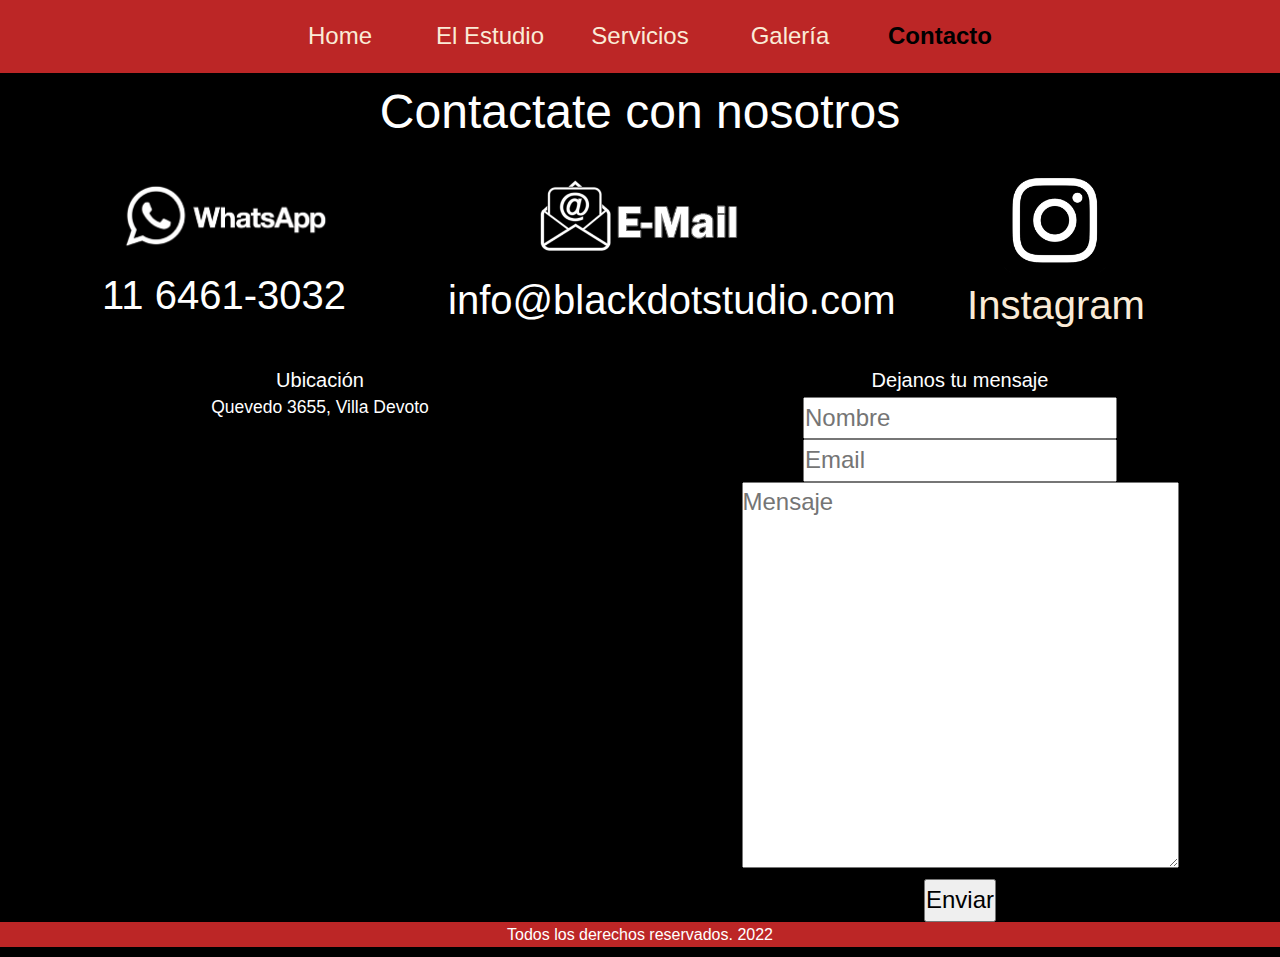
<file: paginas/contacto.html>
<!DOCTYPE html>
<html lang="es">
<head>
    <meta charset="UTF-8">
    <meta http-equiv="X-UA-Compatible" content="IE=edge">
    <meta name="viewport" content="width=device-width, initial-scale=1.0">
    <meta name="description" content="Estudio de grabación y salas de ensayo en Villa Devoto, CABA">
    <meta name="keywords"  content="MUSICA, GRABACION, ESTUDIO, ENSAYO, SALA, INSTRUMENTOS">
    <title>Black Dot Studio - Contacto</title>
    <link rel="shorcut icon" href="../favicon.ico">
    <link rel="stylesheet" href="../css/bootstrap.min.css">
    <link rel="stylesheet" href="../scss/estilos.css">
    
</head>

<body class="colorFondo">
   <div class="gridAuto">
      <header class="bordes textos headerSticky">
        <!--<div>
           header y navegación sup
            <nav class="enlaces__nav">
                 <a class="enlaces__nav__a" href="../index.html">Home</a>
                 <a class="enlaces__nav__a" href="elestudio.html">El Estudio</a>
                 <a class="enlaces__nav__a" href="servicios.html">Servicios</a>
                 <a class="enlaces__nav__a" href="galeria.html">Galería</a>
                 <a class="enlaces__nav__a--bold" href="#">Contacto</a>
             </nav>
        </div>-->

        <div class="container-fluid enlaces__nav">
           <nav class="navbar navbar-expand-lg">
               <button class="navbar-toggler" type="button" data-bs-toggle="collapse" data-bs-target="#navbarNavDropdown" aria-controls="navbarNavDropdown" aria-expanded="false" aria-label="Toggle navigation">
                  <span class="navbar-toggler-icon"></span>
               </button>

               <div class="collapse navbar-collapse" id="navbarNavDropdown">
                 <a class="enlaces__nav__a" href="../index.html">Home</a>
                 <a class="enlaces__nav__a" href="elestudio.html">El Estudio</a>
                 <a class="enlaces__nav__a" href="servicios.html">Servicios</a>
                 <a class="enlaces__nav__a" href="galeria.html">Galería</a>
                 <a class="enlaces__nav__a--bold" href="#">Contacto</a>
               </div>
           </nav>
        </div> 
      </header>

       <main class="mt-3">
           <section class="textos textCenter mb-5"> 
              <h1>Contactate con nosotros</h1>
           </section>
   
          <section class="textos containerContactoSup"> <!--parte superior, dividida en 3 cajas con logo, texto y link a redes sociales-->
             <div class="boxContacto">
                 <img class="logo" src="../src/logowhatsapp1.png" alt="Logo Whatsapp">
                 <p>11 6461-3032</p>
             </div>

             <div class="boxContacto">
                 <img class="logo" src="../src/logomail.png" alt="Logo Email">
                 <p>info@blackdotstudio.com</p>
             </div>

             <div class="boxContacto enlaces__nav__a">
                 <a href="https://www.instagram.com/black.dot.studios/?igshid=YmMyMTA2M2Y%3D" target="_blank"><img class= "logo" src="../src/logoinstagram.png" alt="Logo Instagram"></a>
                 <br>
                 <a class="linkig" href="https://www.instagram.com/black.dot.studios/?igshid=YmMyMTA2M2Y%3D" target="_blank">Instagram</a>
             </div>
          </section>

          <section class="textos containerContactoInf"> <!--parte inferior, pantalla divida en 2, maps y formulario-->
             <div class="boxContactoInf">
               <h2>Ubicación</h2>
               <h3>Quevedo 3655, Villa Devoto</h3>
               <iframe src="https://www.google.com/maps/embed?pb=!1m18!1m12!1m3!1d820.9475839952044!2d-58.521006470808686!3d-34.60946289877862!2m3!1f0!2f0!3f0!3m2!1i1024!2i768!4f13.1!3m3!1m2!1s0x95bcb7da8430b079%3A0x44858b42971ae1f1!2sQuevedo%203655%2C%20C1419BZC%20CABA!5e0!3m2!1ses!2sar!4v1662245429840!5m2!1ses!2sar" width="600" height="450" style="border:0;" allowfullscreen="" loading="lazy" referrerpolicy="no-referrer-when-downgrade" loading="lazy"></iframe>
             </div>

             <div class="boxContactoInf">
               <h2>Dejanos tu mensaje</h2>

               <form action="">
                    <div>
                      <input type="text" placeholder="Nombre" required>
                    </div>

                    <div>
                      <input type="email" placeholder="Email" required>
                    </div> 

                    <div>
                      <textarea name="" cols="30" rows="10" placeholder="Mensaje" required></textarea>
                    </div>

                    <div>
                      <input type="submit" value="Enviar">
                    </div>      
                 </form>

               
             </div>
          </section>
      </main>
    
         <footer class="container-fluid bordes textos"> <!--footer-->
            <p>Todos los derechos reservados. 2022</p>
         </footer>
   </div>

  <script src="../js/bootstrap.bundle.min.js"></script>

</body>

</html>
</file>
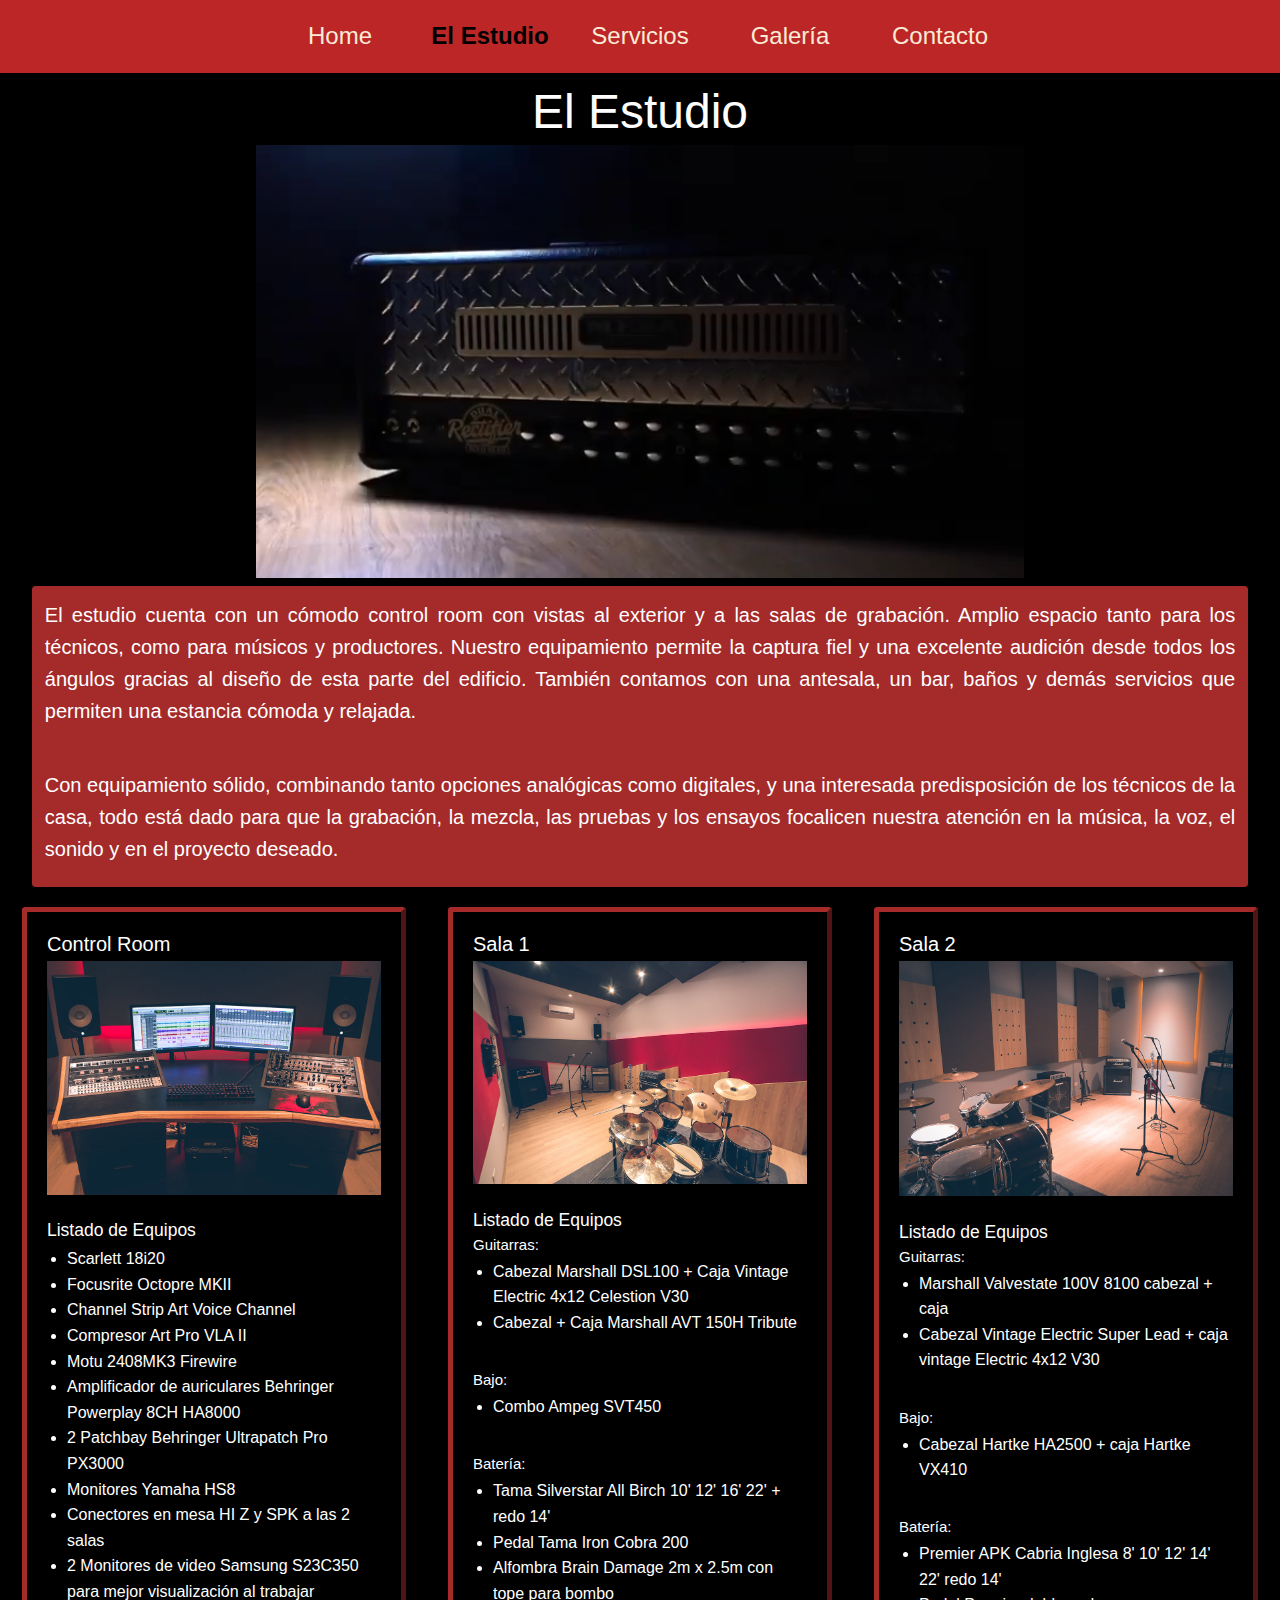
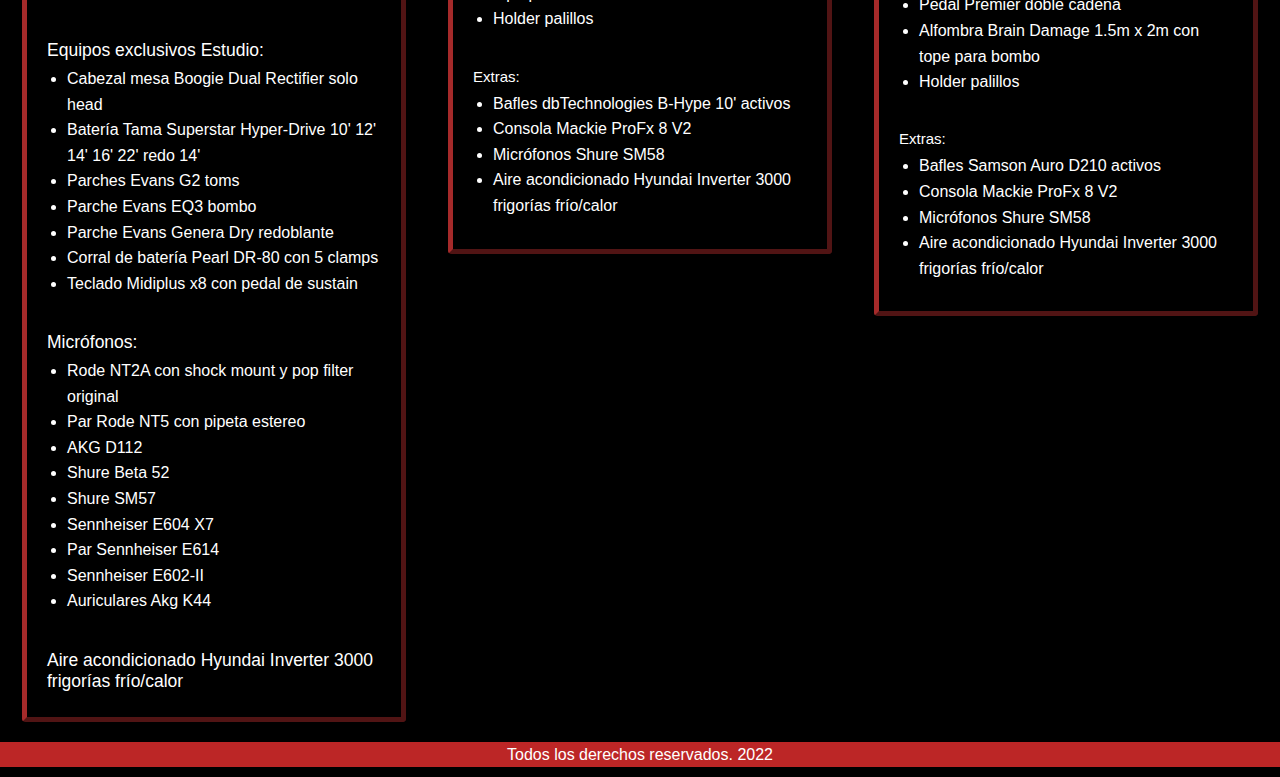
<file: paginas/elestudio.html>
<!DOCTYPE html>
<html lang="es">
<head>
    <meta charset="UTF-8">
    <meta http-equiv="X-UA-Compatible" content="IE=edge">
    <meta name="viewport" content="width=device-width, initial-scale=1.0">
    <meta name="description" content="Estudio de grabación y salas de ensayo en Villa Devoto, CABA">
    <meta name="keywords"  content="MUSICA, GRABACION, ESTUDIO, ENSAYO, SALA, INSTRUMENTOS">
    <title>Black Dot Studio - El Estudio</title>
    <link rel="shorcut icon" href="../favicon.ico">
    <link rel="stylesheet" href="../css/bootstrap.min.css">
    <link rel="stylesheet" href="../scss/estilos.css">
</head>

<body class="colorFondo">
   <div class="gridAuto">
      <header class="bordes textos headerSticky">
         <!--header y nav superior-->
         <!--<div>
              <nav class="enlaces__nav">
                   <a class="enlaces__nav__a" href="../index.html">Home</a>
                   <a class="enlaces__nav__a--bold" href="#">El Estudio</a>
                   <a class="enlaces__nav__a" href="servicios.html">Servicios</a>
                   <a class="enlaces__nav__a" href="galeria.html">Galería</a>
                   <a class="enlaces__nav__a" href="contacto.html">Contacto</a>
               </nav>
         </div>-->
         <div class="container-fluid enlaces__nav">
            <nav class="navbar navbar-expand-lg">
                 <button class="navbar-toggler" type="button" data-bs-toggle="collapse" data-bs-target="#navbarNavDropdown" aria-controls="navbarNavDropdown" aria-expanded="false" aria-label="Toggle navigation">
                     <span class="navbar-toggler-icon"></span>
                 </button>
      
                  <div class="collapse navbar-collapse" id="navbarNavDropdown">
                     <a class="enlaces__nav__a" href="../index.html">Home</a>
                     <a class="enlaces__nav__a--bold" href="#">El Estudio</a>
                     <a class="enlaces__nav__a" href="servicios.html">Servicios</a>
                     <a class="enlaces__nav__a" href="galeria.html">Galería</a>
                     <a class="enlaces__nav__a" href="contacto.html">Contacto</a>
                  </div>
             </nav>
         </div>
      </header>
    
      <main class="mt-3 colorFondo">
         <section class="textos textCenter">
               <h1>El Estudio</h1>

               <!--video-->

               <!--<iframe class="videoStudio" width="560" height="315" src="https://www.youtube.com/embed/CJ8P75imMas?controls=0&showinfo=0&mute=1&loop=1&autoplay=1&playlist=CJ8P75imMas" title="YouTube video player" frameborder="0" allow="accelerometer; autoplay; clipboard-write; encrypted-media; gyroscope; picture-in-picture" allowfullscreen loading="lazy"></iframe>-->
               
            <div class="video-elestudio">
               <video autoplay muted loop width="60%">
                  <source src="../src/video/video sala.mp4" type="video/mp4">
               </video>
            </div>

         </section>

         <section class="textBox textos rounded"> <!--caja de texto descriptivo-->
            <div class="formatoTextBox">
               <p>El estudio cuenta con un cómodo control room con vistas al exterior y a las salas de grabación. Amplio espacio tanto para los técnicos, como para músicos y productores. Nuestro equipamiento permite la captura fiel y una excelente audición desde todos los ángulos gracias al diseño de esta parte del edificio. También contamos con una antesala, un bar, baños y demás servicios que permiten una estancia cómoda y relajada.</p>
                  <br>
               <p>Con equipamiento sólido, combinando tanto opciones analógicas como digitales, y una interesada predisposición de los técnicos de la casa, todo está dado para que la grabación, la mezcla, las pruebas y los ensayos focalicen nuestra atención en la música, la voz, el sonido y en el proyecto deseado.</p>
            </div>
         </section>

         <section class="containerBoxes"> <!-- contenedor - el estudio-->
            <div class="textos boxElestudio rounded"> <!--card/box 1 - el estudio-->
               <h2>Control Room</h2>
                 <img class="imgBox" src="../src/estudio16.jpg" alt="Foto de la sala de control del estudio" loading="lazy">
                    <br>
                      <h3>Listado de Equipos</h3>
                        <ul>
                           <li> Scarlett 18i20</li>
                           <li>Focusrite Octopre MKII</li>
                           <li>Channel Strip Art Voice Channel</li>
                           <li>Compresor Art Pro VLA II</li>
                           <li>Motu 2408MK3 Firewire</li>
                           <li>Amplificador de auriculares Behringer Powerplay 8CH HA8000</li>
                           <li>2 Patchbay Behringer Ultrapatch Pro PX3000</li>
                           <li>Monitores Yamaha HS8</li>
                           <li>Conectores en mesa HI Z y SPK a las 2 salas</li>
                           <li>2 Monitores de video Samsung S23C350 para mejor visualización al trabajar</li>
                        </ul>
                    <br>
               
                      <h3>Equipos exclusivos Estudio:</h3>
                        <ul>
                           <li>Cabezal mesa Boogie Dual Rectifier solo head</li>
                           <li>Batería Tama Superstar Hyper-Drive 10' 12' 14' 16' 22' redo 14'</li>
                           <li>Parches Evans G2 toms</li>
                           <li>Parche Evans EQ3 bombo</li>
                           <li>Parche Evans Genera Dry redoblante</li>    
                           <li>Corral de batería Pearl DR-80 con 5 clamps</li>
                           <li>Teclado Midiplus x8 con pedal de sustain</li>
                        </ul>
                    <br>
               
                      <h3>Micrófonos:</h3>
                        <ul>
                           <li>Rode NT2A con shock mount y pop filter original</li>
                           <li>Par Rode NT5 con pipeta estereo</li>
                           <li>AKG D112</li>
                           <li>Shure Beta 52</li>
                           <li>Shure SM57</li>
                           <li>Sennheiser E604 X7</li>
                           <li>Par Sennheiser E614</li>
                           <li>Sennheiser E602-II</li>
                           <li>Auriculares Akg K44</li>
                        </ul>
                     <br>
               
                      <h3>Aire acondicionado Hyundai Inverter 3000 frigorías frío/calor</h3></li>
             </div>

            <div class="textos boxElestudio rounded"> <!--card/box 2 - el estudio-->
               <h2>Sala 1</h2>
                  <img class="imgBox" src="../src/sala_1.jpg" alt="Foto panorámica de la sala de ensayo número 1" loading="lazy">
                   <br>

                      <h3>Listado de Equipos</h3>

                        <h4>Guitarras:</h4>
                          <ul>
                            <li>Cabezal Marshall DSL100 + Caja Vintage Electric 4x12 Celestion V30</li>
                            <li>Cabezal + Caja Marshall AVT 150H Tribute</li>
                          </ul>
                         <br>

                        <h4>Bajo:</h4>
                          <ul>
                            <li>Combo Ampeg SVT450</li>
                         </ul>
                         <br>

                        <h4>Batería:</h4>
                           <ul>
                              <li>Tama Silverstar All Birch 10' 12' 16' 22' + redo 14'</li>
                              <li>Pedal Tama Iron Cobra 200</li>
                              <li>Alfombra Brain Damage 2m x 2.5m con tope para bombo</li>
                              <li>Holder palillos</li>
                           </ul>
                          <br>

                        <h4>Extras:</h4>
                            <ul>
                              <li>Bafles dbTechnologies B-Hype 10' activos</li>
                              <li>Consola Mackie ProFx 8 V2</li>
                              <li>Micrófonos Shure SM58</li>
                              <li>Aire acondicionado Hyundai Inverter 3000 frigorías frío/calor</li>
                           </ul>
            </div>

            <div class="textos boxElestudio rounded"> <!--card/box 3 - el estudio-->
               <h2>Sala 2</h2>
                  <img class="imgBox" src="../src/sala_2.jpg" alt="Foto panorámica de la sala de ensayo número 2" loading="lazy">
                   <br>

                     <h3>Listado de Equipos</h3>

                        <h4>Guitarras:</h4>
                         <ul>
                            <li>Marshall Valvestate 100V 8100 cabezal + caja</li>
                            <li>Cabezal Vintage Electric Super Lead + caja vintage Electric 4x12 V30</li>
                         </ul>
                        <br>

                        <h4>Bajo:</h4>
                         <ul>
                           <li>Cabezal Hartke HA2500 + caja Hartke VX410</li>
                         </ul>
                        <br>

                       <h4>Batería:</h4>
                         <ul>
                            <li>Premier APK Cabria Inglesa 8' 10' 12' 14' 22' redo 14'</li>
                            <li>Pedal Premier doble cadena</li>
                            <li>Alfombra Brain Damage 1.5m x 2m con tope para bombo</li>
                            <li>Holder palillos</li>
                         </ul>
                       <br>

                       <h4>Extras:</h4>
                         <ul>
                            <li>Bafles Samson Auro D210 activos</li>
                            <li>Consola Mackie ProFx 8 V2</li>
                            <li>Micrófonos Shure SM58</li>
                            <li>Aire acondicionado Hyundai Inverter 3000 frigorías frío/calor</li>
                         </ul>
            </div>

         </section>
      </main>

        <footer class="bordes textos"> <!--footer-->
           <p>Todos los derechos reservados. 2022</p>
        </footer>
   </div>

    <script src="../js/bootstrap.bundle.min.js"></script>

</body>
</html>
</file>
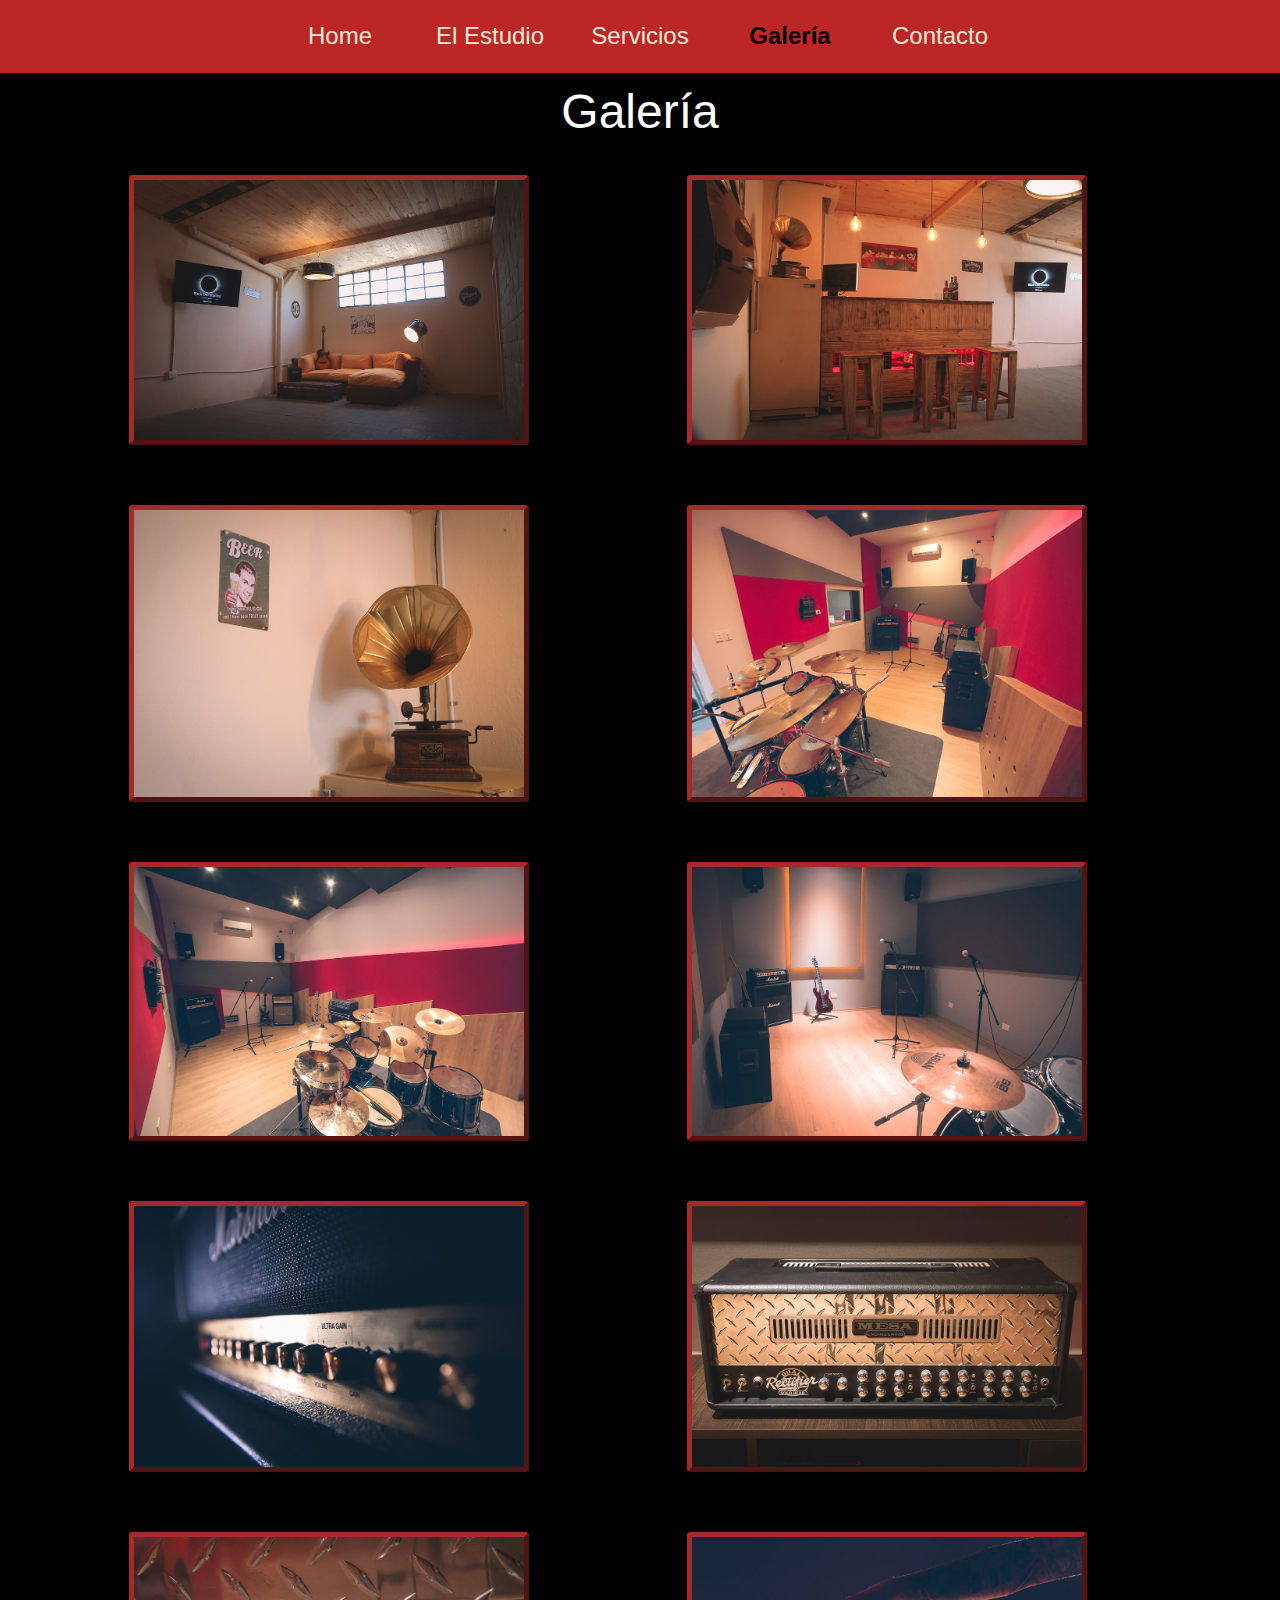
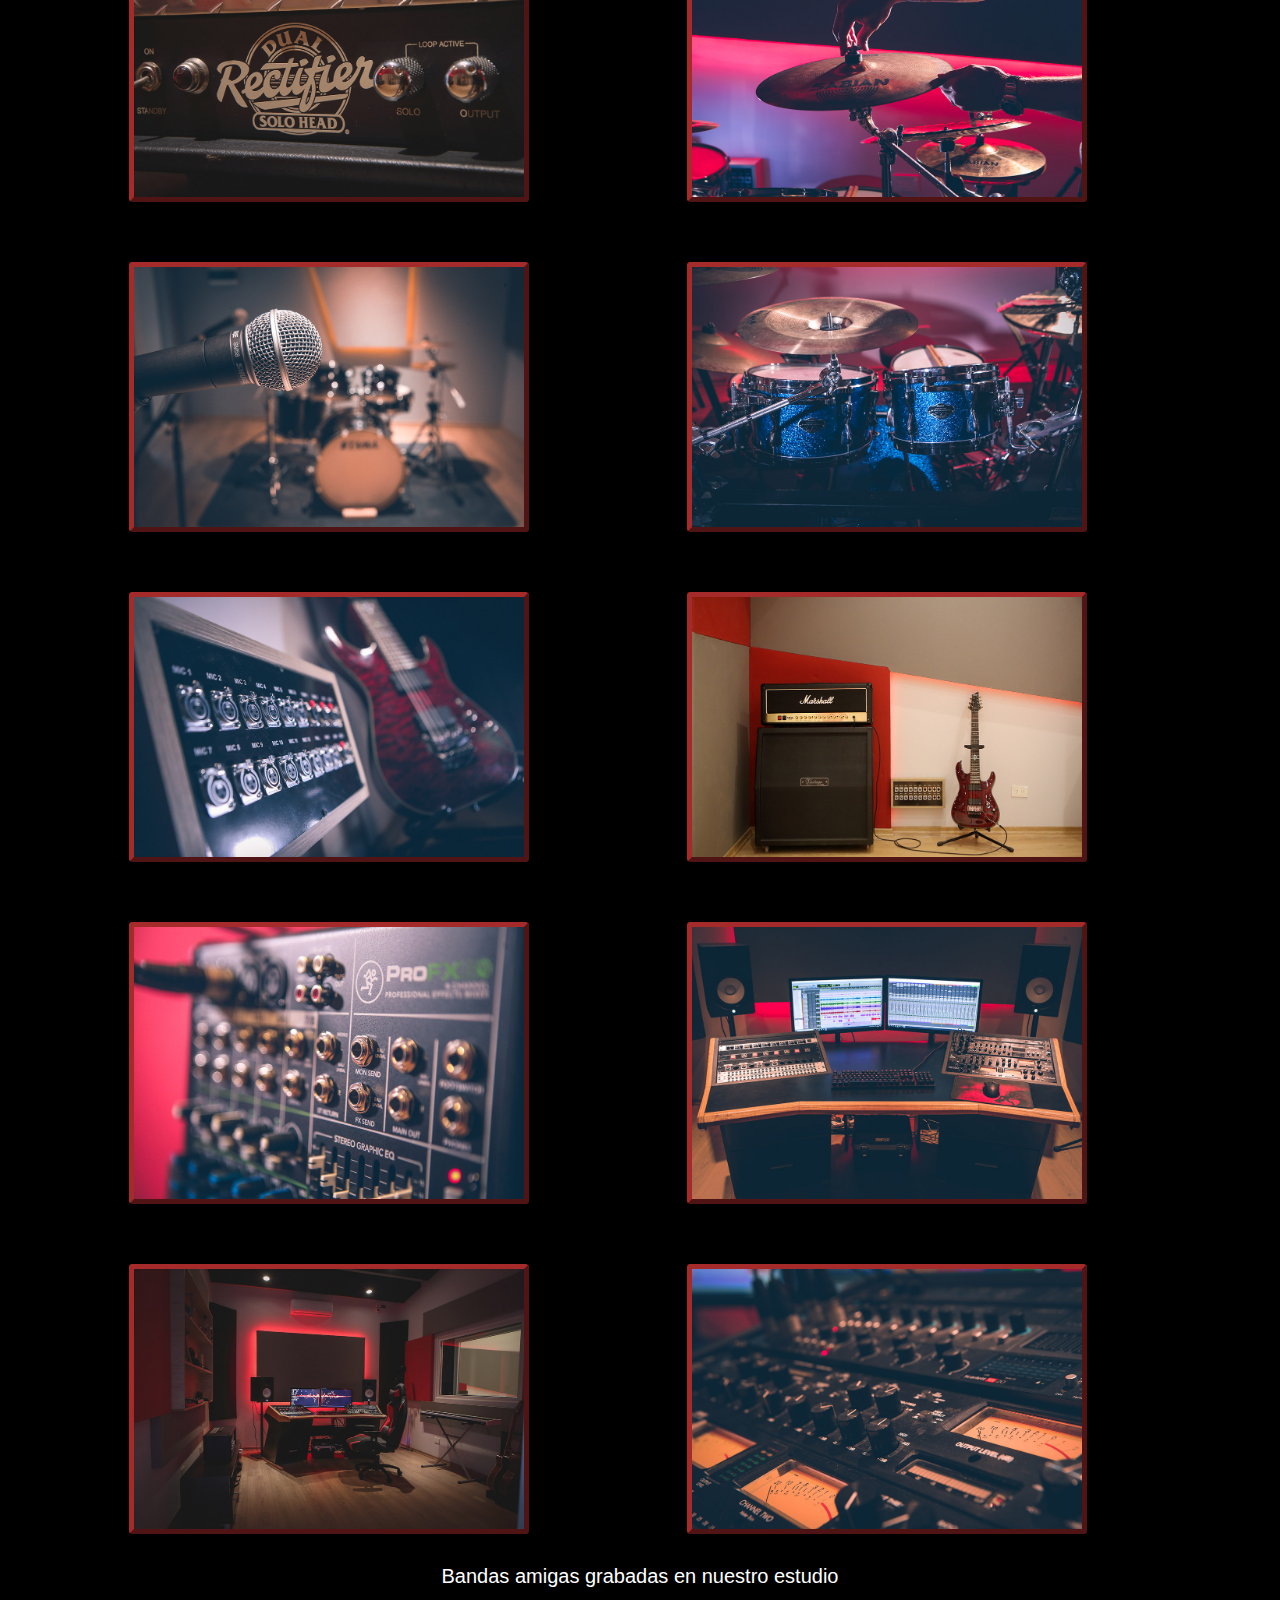
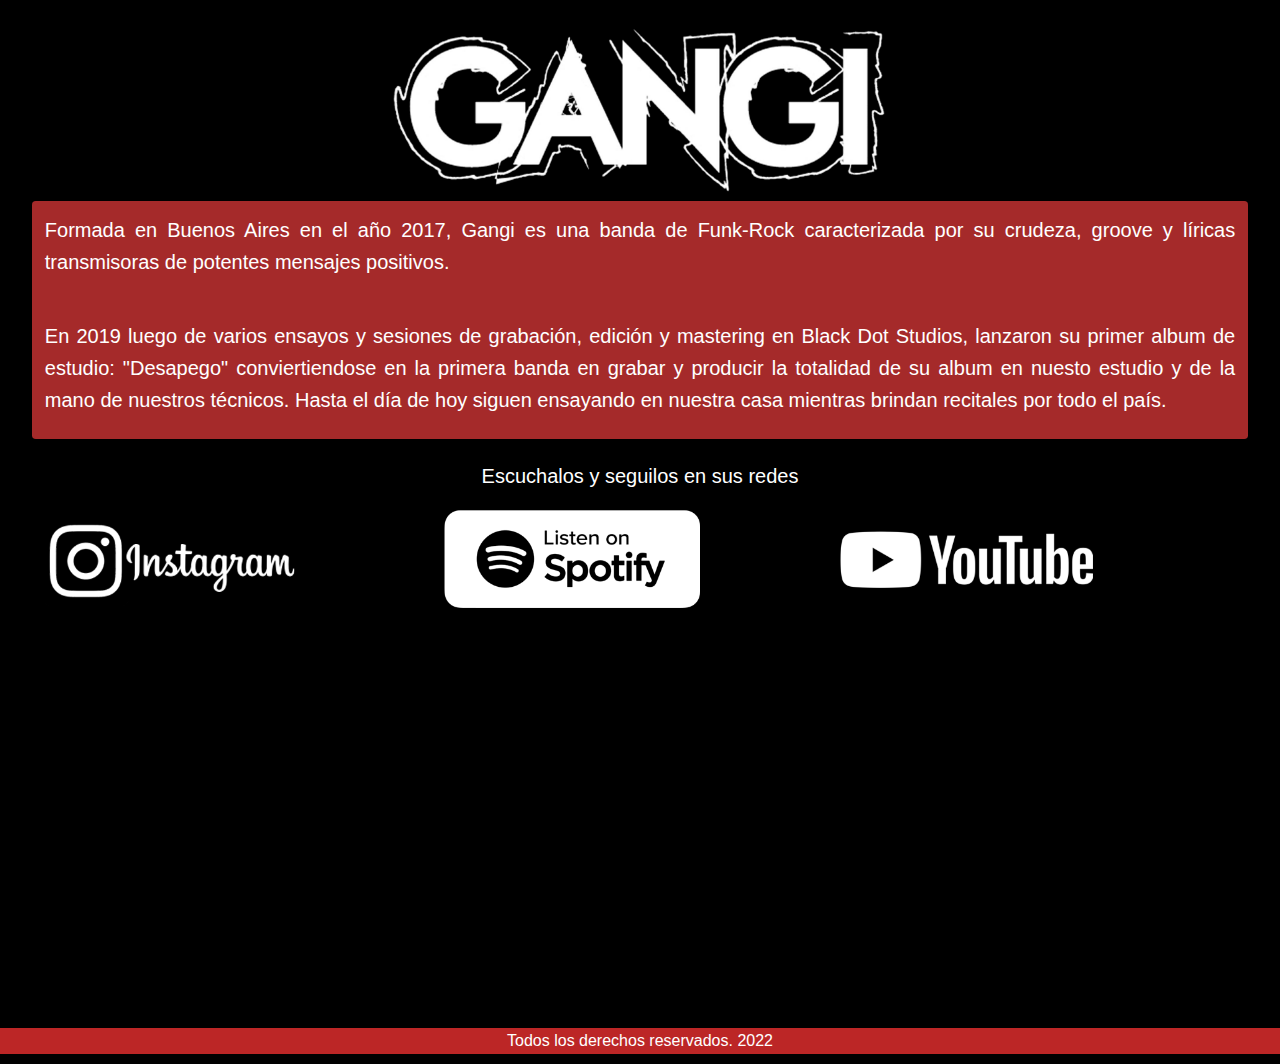
<file: paginas/galeria.html>
<!DOCTYPE html>
<html lang="es">
<head>
    <meta charset="UTF-8">
    <meta http-equiv="X-UA-Compatible" content="IE=edge">
    <meta name="viewport" content="width=device-width, initial-scale=1.0">
    <meta name="description" content="Estudio de grabación y salas de ensayo en Villa Devoto, CABA">
    <meta name="keywords"  content="MUSICA, GRABACION, ESTUDIO, ENSAYO, SALA, INSTRUMENTOS">
    <title>Black Dot Studio - Galería</title>
    <link rel="shorcut icon" href="../favicon.ico">
    <link rel="stylesheet" href="../css/bootstrap.min.css">
    <link rel="stylesheet" href="../scss/estilos.css">
    
</head>

<body class="colorFondo">
    <div class="gridAuto">
       <!--header y nav-->
       <header class="container-fluid bordes textos headerSticky">
          <!--<div>
             <nav class="enlaces__nav">
                  <a class="enlaces__nav__a" href="../index.html">Home</a>
                  <a class="enlaces__nav__a" href="elestudio.html">El Estudio</a>
                  <a class="enlaces__nav__a" href="servicios.html">Servicios</a>
                  <a class="enlaces__nav__a--bold" href="#">Galería</a>
                  <a class="enlaces__nav__a" href="contacto.html">Contacto</a>
              </nav>
          </div>-->

          <div class="container-fluid enlaces__nav">
              <nav class="navbar navbar-expand-lg">
                   <button class="navbar-toggler" type="button" data-bs-toggle="collapse" data-bs-target="#navbarNavDropdown" aria-controls="navbarNavDropdown" aria-expanded="false" aria-label="Toggle navigation">
                   <span class="navbar-toggler-icon"></span>
                   </button>

                   <div class="collapse navbar-collapse" id="navbarNavDropdown">
                      <a class="enlaces__nav__a" href="../index.html">Home</a>
                      <a class="enlaces__nav__a" href="elestudio.html">El Estudio</a>
                      <a class="enlaces__nav__a" href="servicios.html">Servicios</a>
                      <a class="enlaces__nav__a--bold" href="#">Galería</a>
                      <a class="enlaces__nav__a" href="contacto.html">Contacto</a>
                   </div>
              </nav>
          </div>  
        </header>


       <main class="mt-3 colorFondo">
            <section class="textos">
                <!--tutulo centrado de la pagina-->
                <h1 class="textCenter">Galería</h1>
            </section>

            <section class="containerGaleria">
                 <!--Galeria de imagenes-->
                   <img class="imgGaleria rounded" src="../src/estudio3.jpg" alt="Foto de sala de estar y entrada al estudio" loading="lazy">    
                   <img class="imgGaleria rounded" src="../src/estudio22.jpg" alt="Foto del bar y la barra en la entrada del estudio" loading="lazy">
                   <img class="imgGaleria rounded" src="../src/estudio19.jpg" alt="Gramofono y cuadro vintage decorando el bar" loading="lazy">
                   <img class="imgGaleria rounded" src="../src/estudio5.jpg" alt="Vista en perspectiva de la Sala de ensayo 1" loading="lazy">
                   <img class="imgGaleria rounded" src="../src/estudio8.jpg" alt="Vista desde la batería del equipamiento y la sala de ensayo 1" loading="lazy">
                   <img class="imgGaleria rounded" src="../src/estudio17.jpg" alt="Foto de la batería y los amplificadores de la sala 2" loading="lazy">
                   <img class="imgGaleria rounded" src="../src/estudio1.jpg" alt="Foto de amplificador Marshall para guitarra" loading="lazy">
                   <img class="imgGaleria rounded" src="../src/estudio2.jpg" alt="Foto de amplificador Mesa Boogie para guitarra" loading="lazy">
                   <img class="imgGaleria rounded" src="../src/estudio18.jpg" alt="Amplificador Mesa Boogie Dual Rectifier" loading="lazy">
                   <img class="imgGaleria rounded" src="../src/estudio12.jpg" alt="Tecnico ajustando platillos de las baterías" loading="lazy">
                   <img class="imgGaleria rounded" src="../src/estudio23.jpg" alt="Microfono Shure y batería Tama en sala 2" loading="lazy">
                   <img class="imgGaleria rounded" src="../src/estudio24.jpg" alt="Redoblante,toms y platillos marca Tama de batería en sala 2" loading="lazy">
                   <img class="imgGaleria rounded" src="../src/estudio20.jpg" alt="Guitarra Schecter al lado de cabezal para cables de input" loading="lazy">
                   <img class="imgGaleria rounded" src="../src/estudio15.jpg" alt="Guitarra Schecter y amplificador Marshall con caja Vintage" loading="lazy">
                   <img class="imgGaleria rounded" src="../src/estudio11.jpg" alt="Consola de audio de la sala 1" loading="lazy">
                   <img class="imgGaleria rounded" src="../src/estudio16.jpg" alt="Computadora y equipo de edición de audio" loading="lazy">
                   <img class="imgGaleria rounded" src="../src/estudio21.jpg" alt="Vista de la sala de control y de edición de audio" loading="lazy">
                   <img class="imgGaleria rounded" src="../src/estudio6.jpg" alt="Consola de grabación de la sala 2" loading="lazy">
            </section>
        </main>

        <article class="colorFondo">
           <!--article sobre otras bandas-->
           <section class="textos">
              <h2 class="subtituloGaleria textCenter">Bandas amigas grabadas en nuestro estudio</h2>
            
              <div class="logoBanda">
                 <img class="imgBanda" src="../src/gangilogo.png" alt="Logo de la banda Gangi" loading="lazy">
              </div>

             <!--caja de texto descriptivo banda-->
               <div class="formatoTextBox textBox textos rounded">
                  <p>Formada en Buenos Aires en el año 2017, Gangi es una banda de Funk-Rock caracterizada por su crudeza, groove y líricas transmisoras de potentes mensajes positivos.</p>
                  <br>
                  <p>En 2019 luego de varios ensayos y sesiones de grabación, edición y mastering en Black Dot Studios, lanzaron su primer album de estudio: "Desapego" conviertiendose en la primera banda en grabar y producir la totalidad de su album en nuesto estudio y de la mano de nuestros técnicos. Hasta el día de hoy siguen ensayando en nuestra casa mientras brindan recitales por todo el país.</p>
               </div>
                  <br>

              <h2 class="subtituloGaleria textCenter">Escuchalos y seguilos en sus redes</h2>
                <!--logos, links redes, videos-->
          
               <div class="containerRedes">

                  <a href="https://www.instagram.com/gangiband/" target="_blank"><img class= "rounded redesGangi" src="../src/instagram-logo-17.png" alt="Logo Instagram"></a>

                  <a href="https://open.spotify.com/album/32UMaHP1TCiKTheXAbYtTf?si=vauVZ_yjQQeCVQvO64GcsA&nd=1" target="_blank"><img class= "rounded redesGangi" src="../src/spotifylogo.png" alt="Logo Spotify"></a>

                  <a href="https://www.youtube.com/channel/UCJNlDR77NAjM08v8umG6qgQ" target="_blank"><img class= "rounded redesGangi" src="../src/youtubelogo.png" alt="Logo Youtube"></a>

               </div>

               <div class="videosGaleria">

                  <div class="video-container">
                  <iframe width="560" height="315" src="https://www.youtube.com/embed/FoqHOG7qinY" title="YouTube video player" frameborder="0" allow="accelerometer; autoplay; clipboard-write; encrypted-media; gyroscope; picture-in-picture" allowfullscreen loading="lazy"></iframe>
                  </div>

                  <div class="video-container">
                   <iframe width="560" height="315" src="https://www.youtube.com/embed/hZMi-aVfIvM" title="YouTube video player" frameborder="0" allow="accelerometer; autoplay; clipboard-write; encrypted-media; gyroscope; picture-in-picture" allowfullscreen loading="lazy"></iframe>
                  </div>
               </div>
            </section>
         </article>

        <footer class="bordes textos"> <!--footer-->
           <p>Todos los derechos reservados. 2022</p>
        </footer>
    </div>

    <script src="../js/bootstrap.bundle.min.js"></script>

</body>

</html>
</file>
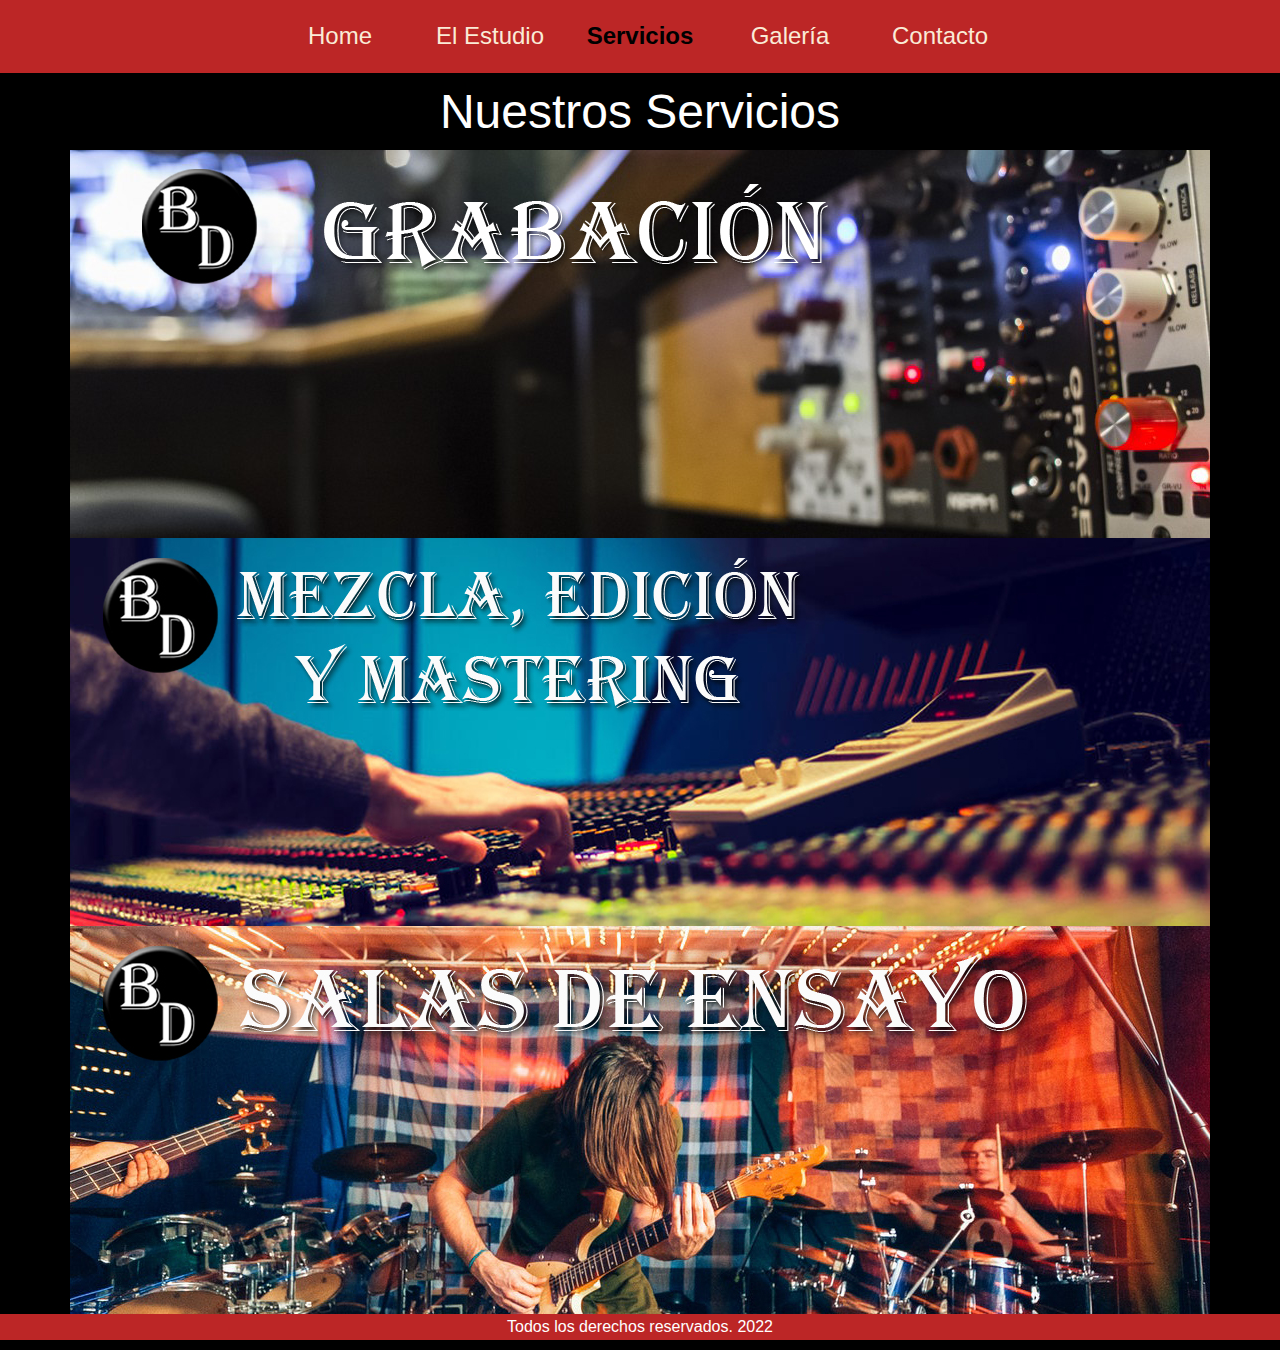
<file: paginas/servicios.html>
<!DOCTYPE html>
<html lang="es">
<head>
    <meta charset="UTF-8">
    <meta http-equiv="X-UA-Compatible" content="IE=edge">
    <meta name="viewport" content="width=device-width, initial-scale=1.0">
    <meta name="description" content="Estudio de grabación y salas de ensayo en Villa Devoto, CABA">
    <meta name="keywords"  content="MUSICA, GRABACION, ESTUDIO, ENSAYO, SALA, INSTRUMENTOS">
    <title>Black Dot Studio - Servicios</title>
    <link rel="shorcut icon" href="../favicon.ico">
    <link rel="stylesheet" href="../css/bootstrap.min.css">
    <link rel="stylesheet" href="../scss/estilos.css">
    
</head>


<body class="colorFondo">
    <div class="gridAuto">
        <!--Header y nav-->
        <header class="bordes textos headerSticky">
           <!--<div>
                <nav class="enlaces__nav">
                     <a class="enlaces__nav__a" href="../index.html">Home</a>
                     <a class="enlaces__nav__a" href="elestudio.html">El Estudio</a>
                     <a class="enlaces__nav__a--bold" href="#">Servicios</a>
                     <a class="enlaces__nav__a" href="galeria.html">Galería</a>
                     <a class="enlaces__nav__a" href="contacto.html">Contacto</a>
                </nav>
            </div>-->

            <div class="container-fluid enlaces__nav">
                <nav class="navbar navbar-expand-lg">
                     <button class="navbar-toggler" type="button" data-bs-toggle="collapse" data-bs-target="#navbarNavDropdown" aria-controls="navbarNavDropdown" aria-expanded="false" aria-label="Toggle navigation">
                        <span class="navbar-toggler-icon"></span>
                     </button>
    
                    <div class="collapse navbar-collapse" id="navbarNavDropdown">
                          <a class="enlaces__nav__a" href="../index.html">Home</a>
                          <a class="enlaces__nav__a" href="elestudio.html">El Estudio</a>
                          <a class="enlaces__nav__a--bold" href="#">Servicios</a>
                          <a class="enlaces__nav__a" href="galeria.html">Galería</a>
                          <a class="enlaces__nav__a" href="contacto.html">Contacto</a>
                    </div>
                </nav>
            </div>  
        </header>

        <main class="mt-3">
            <section class="textos textCenter" >
               <h1 class="mb-3">Nuestros Servicios</h1>
            
               <div class="imgservicios mt-3">
                <!--imagenes servicios-->
                  <div>
                     <img src="../src/grabacionbd.jpg" alt="Imagen de consola de grabación" loading="lazy">
                  </div>

                  <div>
                    <img src="../src/mezclabd.jpg" alt="Imagen de un tecnico usando consolas de edición de audio" loading="lazy">
                  </div>

                  <div>
                    <img src="../src/salasensayobd.jpg" alt="Imagen de banda musical ensayando" loading="lazy">
                  </div>
               </div>
            </section>
        </main>

        <footer class="container-fluid bordes textos"> <!--footer-->
          <p>Todos los derechos reservados. 2022</p>
        </footer>    

    </div>
    
    <script src="../js/bootstrap.bundle.min.js"></script>

</body>
</html>
</file>
<file: scss/estilos.css>
@charset "UTF-8";
/*font size absoluta de todo*/
html {
  font-size: 10px;
}

/*margenes*/
* {
  margin: 0;
  padding: 0;
  box-sizing: border-box;
}

/*Color de fondo*/
.colorFondo {
  background-color: black;
}

/*index grid layout*/
.gridIndex {
  display: grid;
  grid-template-rows: auto 1fr auto;
}

/*grid resto de paginas*/
.gridsAuto {
  display: grid;
  grid-template-rows: auto;
}

/*encabezado y pie de pagina*/
.bordes {
  background-color: rgba(207, 42, 42, 0.906);
  text-align: center;
}
.bordes .headerSticky {
  position: -webkit-sticky;
  position: sticky;
  top: 0px;
  z-index: 10;
}
.bordes .enlaces__nav {
  font-size: 2.4rem;
  display: flex;
  justify-content: space-evenly;
}
.bordes .enlaces__nav .enlaces__nav__a {
  color: antiquewhite;
  text-decoration: none;
  display: inline-block;
  margin: 1.3%;
  width: 150px;
  padding: 0.32%;
}
.bordes .enlaces__nav .enlaces__nav__a--bold {
  color: rgb(0, 0, 0);
  font-weight: bold;
  text-decoration: none;
  display: inline-block;
  margin: 1.3%;
  width: 150px;
  padding: 0.32%;
}

/*textos: color, formato, titulos*/
.textos {
  color: rgb(255, 255, 255);
  font-family: "Lucida Sans", "Lucida Sans Regular", "Lucida Grande", "Lucida Sans Unicode", Geneva, Verdana, sans-serif;
  line-height: 1.6;
  font-size: 1.6rem;
}

h1 {
  font-size: 4.8rem;
}

.subtitulosGaleria {
  font-size: 3.5rem;
}

.textCenter {
  text-align: center;
}

.textoIndex {
  font-size: 3.6rem;
  background-color: black;
  text-align: center;
}

.textBoxIndex {
  margin-top: 10%;
  width: 40vw;
  font-size: 200%;
}

.textBox {
  background-color: brown;
  width: 95vw;
  margin: 0 auto;
  padding: 1%;
}

.formatoTextBox {
  font-size: 2rem;
  text-align: justify;
}

/*imagen de fondo index*/
.imagenFondo {
  background-image: url(../src/bannerestudio.jpg);
  height: 100vh;
  background-repeat: none;
  background-size: cover;
  background-attachment: fixed;
}

/*Página El Estudio*/
/*video del estudio*/
.videoStudio {
  width: 100vw;
}
.videoStudio .videoEstilo {
  min-width: 100%;
  min-height: 100%;
  top: 50%;
  left: 50%;
  transform: translateX(-50%) translateY(-50%);
}

/*boxes de El Estudio*/
.containerBoxes {
  margin: 0 auto;
  display: flex;
  flex-direction: row;
  align-items: flex-start;
  justify-content: space-evenly;
}
.containerBoxes .boxElestudio {
  display: flex;
  flex-direction: column;
  text-align: left;
  border: outset 5px brown;
  margin: 20px;
  padding: 20px;
  width: 30%;
}

.imgBox {
  width: 100%;
}

/*Página Servicios*/
/*formato imagenes servicios*/
.formatoServicios {
  display: flex;
  flex-direction: column;
  align-items: center;
  justify-content: space-evenly;
}

/*Página Galería*/
/*galería imagenes*/
.containerGaleria {
  width: 95vw;
  margin: 0;
  display: flex;
  flex-direction: row;
  flex-wrap: wrap;
  justify-content: space-evenly;
}

.imgGaleria {
  width: 400px;
  border: outset 5px brown;
  margin: 30px;
  transition: transform 0.5s;
}

.imgGaleria:hover {
  transform: scale(150%);
  cursor: zoom-in;
}

.logoBanda {
  display: flex;
  flex-direction: row;
  justify-content: space-evenly;
  margin-top: 2%;
}

.imgBanda {
  width: 40%;
}

.videosGaleria {
  display: flex;
  justify-content: space-evenly;
  margin-top: 3%;
  margin-bottom: 3%;
}

/*logos redes sociales banda article*/
.containerRedes {
  width: 95vw;
  margin: 0 auto;
  padding: 1%;
  display: flex;
  align-items: center;
  justify-content: space-evenly;
}

.redesGangi {
  width: 65%;
  transition: transform 1s, background-color 1s;
}

.redesGangi:hover {
  background-color: red;
  transform: scale(110%);
}

/*box contacto superior*/
.containerContactoSup {
  display: flex;
  flex-direction: row;
  align-items: center;
  justify-content: space-evenly;
  margin: 0 auto;
}
.containerContactoSup .boxContacto {
  width: 30%;
  font-size: 250%;
  text-align: center;
  margin: 0;
  padding: 0%;
}

.logo {
  width: 60%;
}

/*box contacto inferior*/
.containerContactoInf {
  width: 100vw;
  display: flex;
  flex-direction: row;
  flex-wrap: nowrap;
  align-items: flex-start;
  margin: 0 auto;
}
.containerContactoInf .boxContactoInf {
  width: 50%;
  height: 100%;
  margin-top: 2%;
  text-align: center;
  align-items: center;
  justify-content: space-evenly;
  font-size: 150%;
}

.linkig {
  text-decoration: none;
  color: antiquewhite;
}

/*Display Responsive*/
@media screen and (max-width: 768px) {
  .videosGaleria {
    flex-direction: column;
    align-items: center;
    justify-content: space-evenly;
  }
  .containerBoxes {
    flex-direction: column;
    align-items: flex-start;
    justify-content: space-evenly;
    width: 100vw;
  }
  .containerBoxes .boxElestudio {
    width: 90%;
  }
  .containerContactoSup {
    flex-direction: column;
  }
  .containerContactoSup .boxContacto {
    font-size: 120%;
  }
  .containerContactoInf {
    flex-direction: column;
    justify-content: space-evenly;
  }
  .containerContactoInf .boxContactoInf {
    width: 90%;
  }
  .logo {
    width: 100%;
  }
  .imgGaleria:click {
    transform: scale(150%);
  }
  .video-container {
    position: relative;
    padding-bottom: calc(var(--aspect-ratio, 0.5625) * 100%);
    height: 0;
    width: 95%;
  }
  .video-container iframe {
    position: absolute;
    top: 0;
    left: 0;
    width: 95%;
    height: 95%;
  }
  .video-elestudio {
    width: 100vw;
  }
  .textBoxIndex {
    margin-top: 10%;
    width: 40vw;
    font-size: 100%;
  }
  .colorFondo {
    overflow-x: hidden;
  }
}/*# sourceMappingURL=estilos.css.map */
</file>
